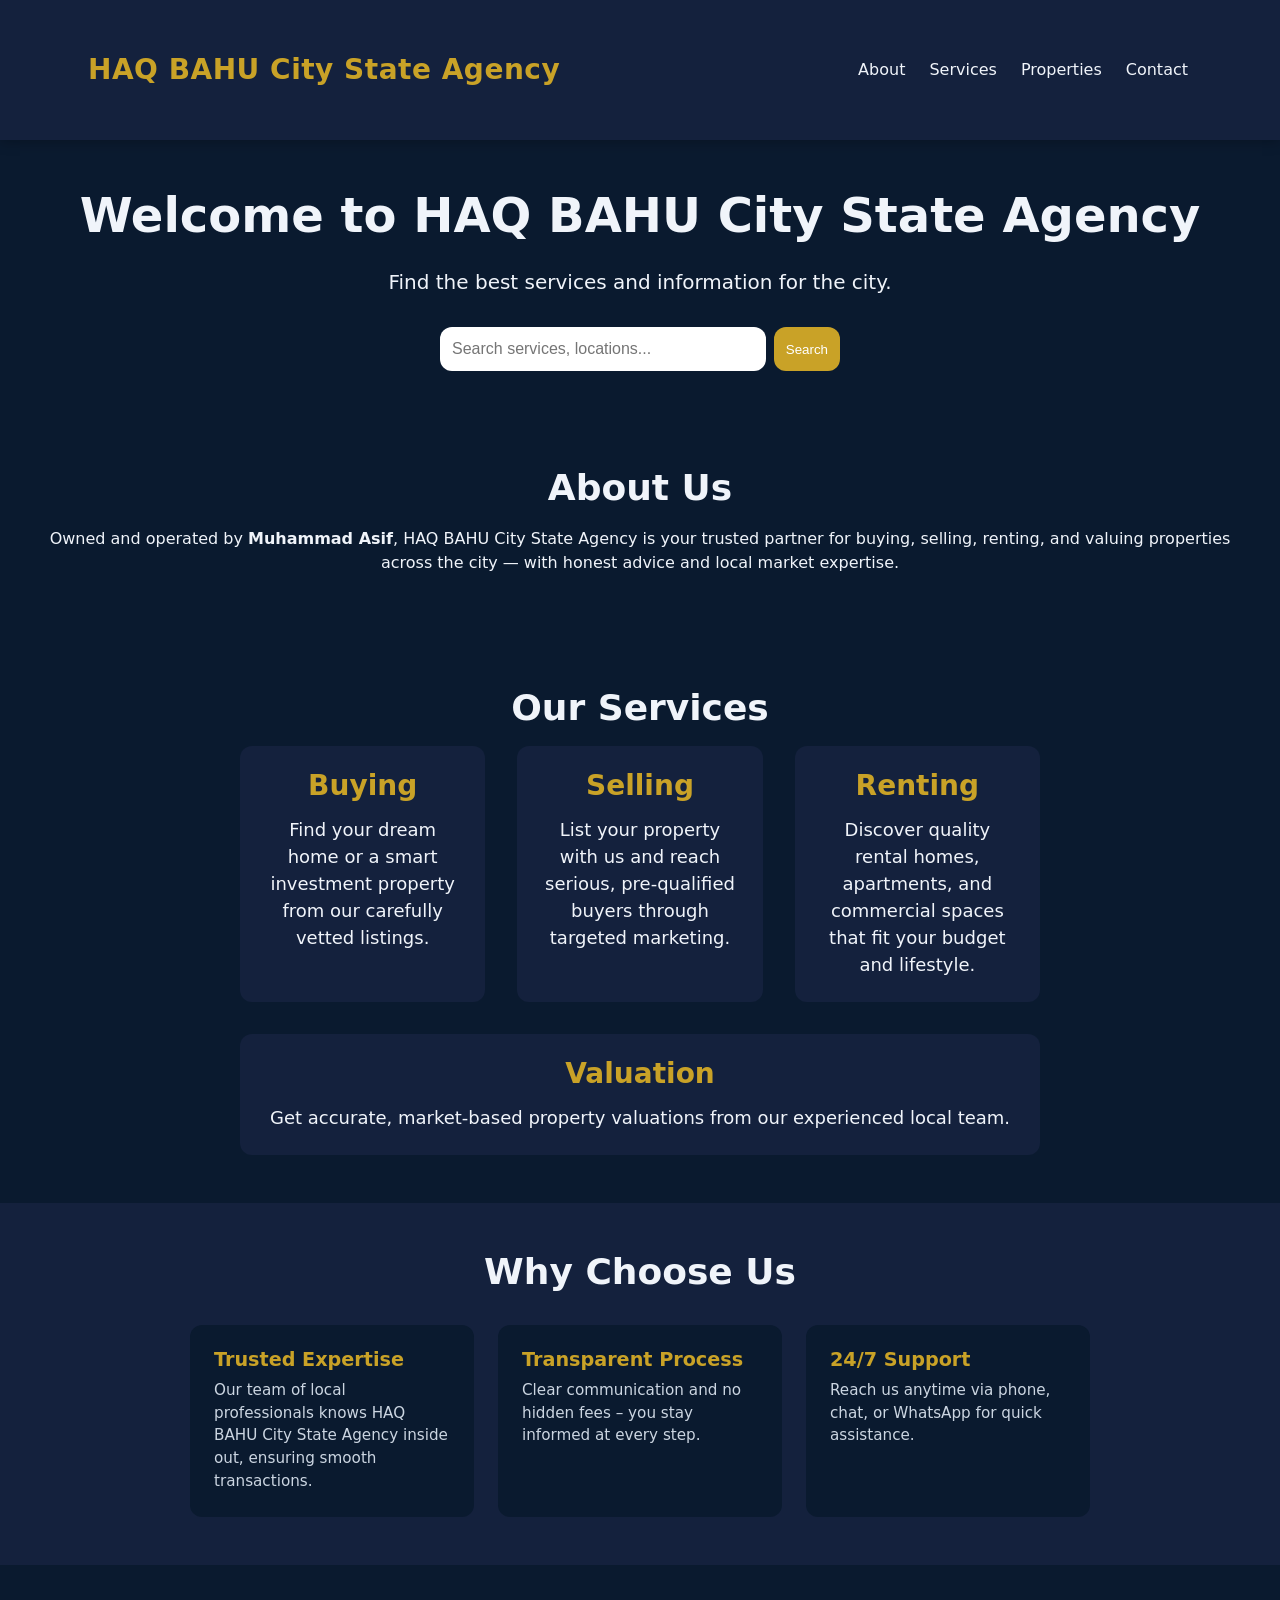
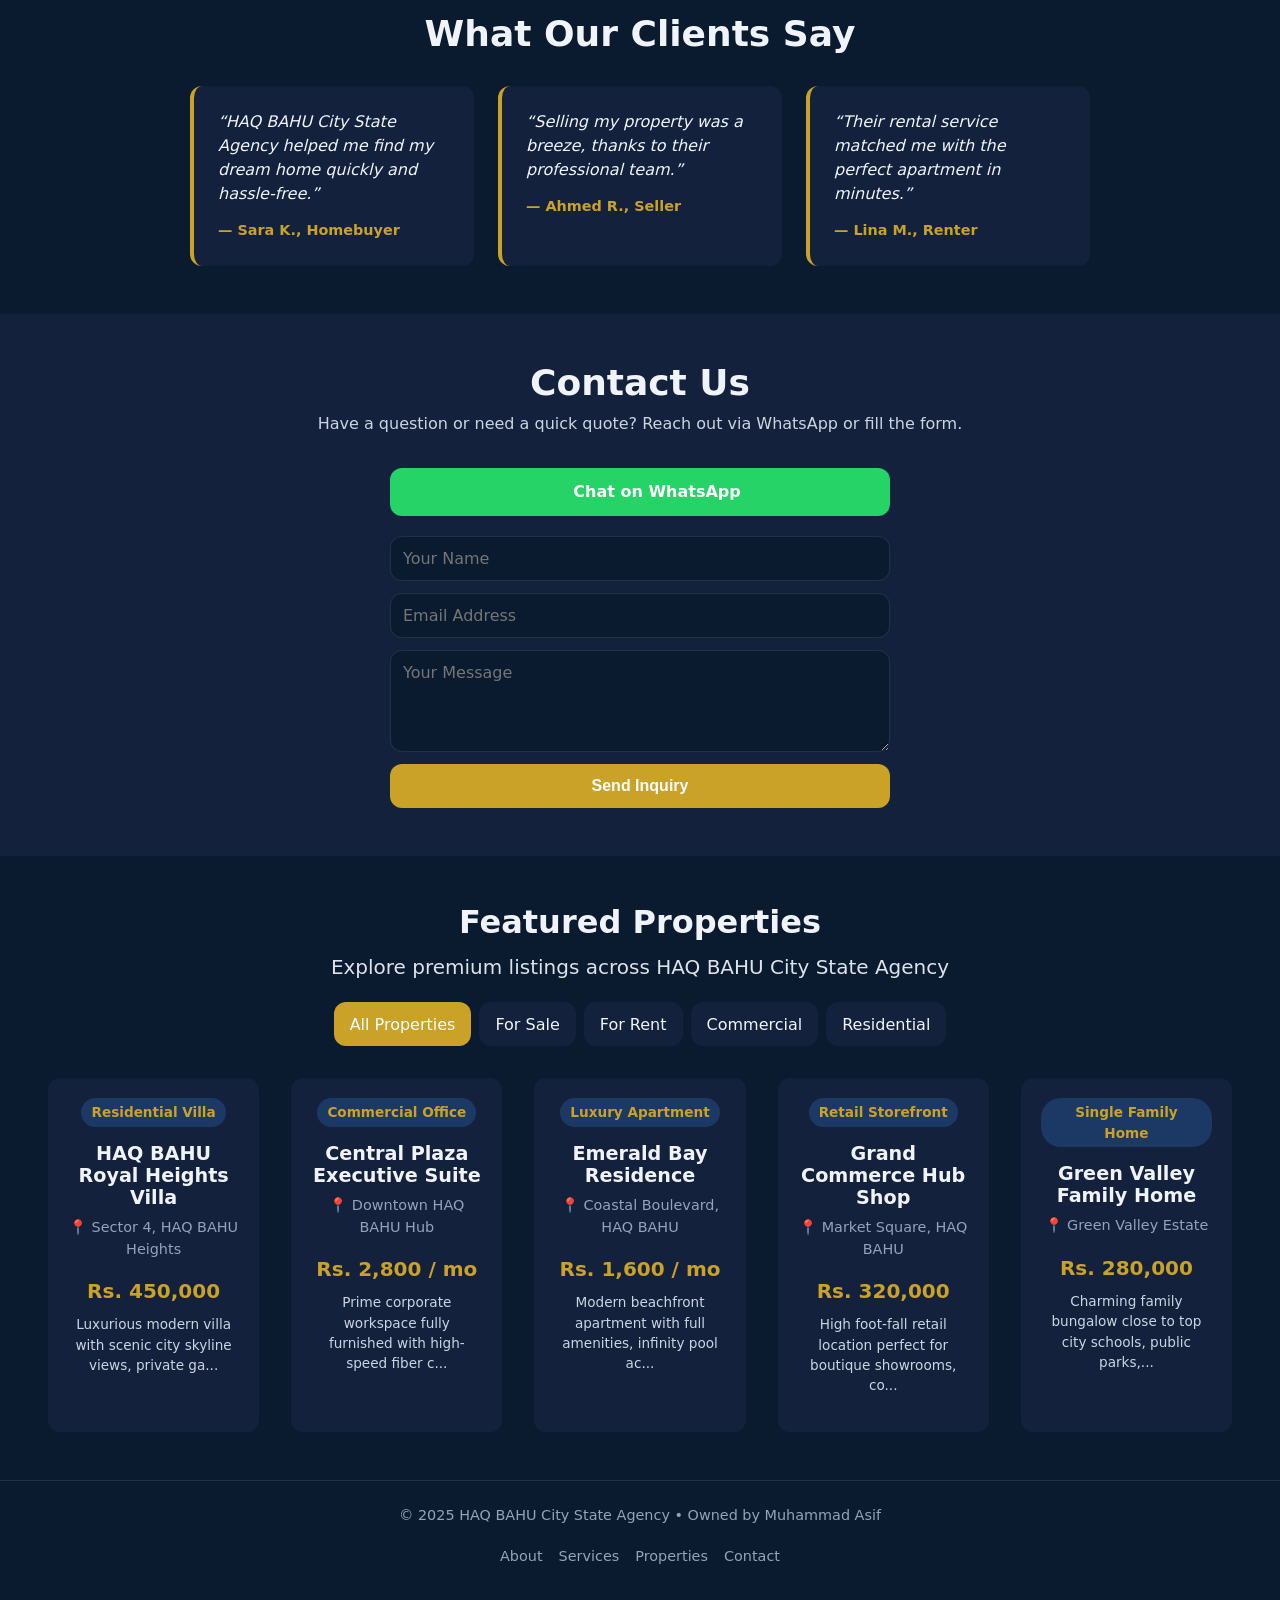
<file: index.html>
<!doctype html>
<html lang="en">
<head>
  <meta charset="UTF-8">
  <meta name="viewport" content="width=device-width, initial-scale=1">
  <title>HAQ BAHU City State Agency</title>
  <link rel="stylesheet" href="style.css">
  <style>
    :root {
      /* Professional navy/gold theme */
      --bg: #0A1A2F;          /* Dark navy background */
      --surface: #14213D;     /* Slightly lighter navy for cards/sections */
      --text: #F0F4FA;        /* Off-white text: contrast on bg ≈ 15.8:1, on surface ≈ 11.3:1 */
      --accent: #C9A227;      /* Gold accent: contrast on bg ≈ 7.2:1, on surface ≈ 6.7:1 */
      --radius: 12px;
      --transition: 0.2s ease-out;
    }
    *, ::before, ::after { box-sizing: border-box; }
    h1, h2, h3, h4 { font-weight: 700; line-height: 1.15; }
    .hero-intro { margin-bottom: 20px; font-size: clamp(16px, 4vw, 20px); line-height: 1.5; opacity: 0.92; }
    body {
      margin: 0;
      font-family: system-ui, -apple-system, "Segoe UI", Roboto, sans-serif;
      font-weight: 400;
      line-height: 1.6;
      background: var(--bg);
      color: var(--text);
      line-height: 1.5;
      overflow-x: hidden;
    }
    a { color: inherit; text-decoration: none; }
    header {
      background: var(--surface);
      padding: clamp(12px, 5vw, 24px);
    }
    .nav {
      display: flex;
      justify-content: space-between;
      align-items: center;
    }
    .logo {
      font-size: clamp(20px, 6vw, 28px);
      font-weight: 600;
      color: var(--accent);
    }
    .nav-links {
      display: none;
    }
    .hero {
      padding: clamp(24px, 8vw, 48px);
      text-align: center;
    }
    .hero h1 {
      font-size: clamp(28px, 8vw, 48px);
      margin: 0 0 0.5em;
    }
    .hero p {
      font-size: clamp(16px, 4vw, 20px);
      margin: 0 0 1.5em;
    }
    .search-box {
      max-width: 400px;
      margin: 0 auto;
      display: flex;
      gap: 8px;
    }
    .search-box input {
      flex: 1;
      min-width: 0;
      padding: clamp(8px, 2vw, 12px);
      border: none;
      border-radius: var(--radius);
      font-size: 1rem;
    }
    .search-box button {
      padding: clamp(8px, 2vw, 12px);
      background: var(--accent);
      color: #fff;
      border: none;
      border-radius: var(--radius);
      cursor: pointer;
      min-height: 44px;
      transition: transform var(--transition), opacity var(--transition);
    }
    .search-box button:hover {
      opacity: 0.9;
      transform: scale(1.02);
    }
    @media (min-width: 720px) {
      .nav-links { display: flex; gap: 16px; }
    }
  </style>
</head>
<body>
  <header>
    <nav class="nav">
      <div class="logo">HAQ BAHU City State Agency</div>
      <button class="hamburger" id="hamburgerBtn" aria-label="Toggle navigation" aria-expanded="false">☰</button>
      <div class="nav-links" id="navLinks">
        <a href="about.html">About</a>
        <a href="services.html">Services</a>
        <a href="properties.html">Properties</a>
        <a href="contact.html">Contact</a>
      </div>
    </nav>
  </header>
  <section class="hero">
    <h1>Welcome to HAQ BAHU City State Agency</h1>
    <p>Find the best services and information for the city.</p>
    <div class="search-box">
      <input type="text" placeholder="Search services, locations...">
      <button type="button">Search</button>
    </div>
  </section>
  <style>
    .about, .services {
      padding: clamp(24px, 8vw, 48px);
      text-align: center;
    }
    .about h2, .services h2 {
      font-size: clamp(24px, 7vw, 36px);
      margin-bottom: 0.5em;
    }
    .service-list {
      display: flex;
      flex-direction: column;
      gap: clamp(16px, 5vw, 32px);
      max-width: 800px;
      margin: 0 auto;
    }
    @media (min-width: 720px) {
      .service-list {
        flex-direction: row;
        flex-wrap: wrap;
        justify-content: center;
      }
    }
    .service-card {
      background: var(--surface);
      border-radius: var(--radius);
      padding: clamp(16px, 4vw, 24px);
      flex: 1 1 200px;
      transition: transform var(--transition), box-shadow var(--transition);
    }
    .service-card h3 {
      font-size: clamp(20px, 5vw, 28px);
      margin: 0 0 0.5em;
      color: var(--accent);
    }
    .service-card p {
      margin: 0;
      font-size: clamp(14px, 3.5vw, 18px);
    }
    .service-card:hover {
      transform: translateY(-3px);
      box-shadow: 0 6px 16px rgba(0,0,0,0.28);
    }

    /* Why Choose Us */
    .why-choose {
      padding: clamp(24px, 8vw, 48px);
      text-align: center;
      background: var(--surface);
    }
    .why-choose h2 {
      font-size: clamp(24px, 7vw, 36px);
      margin-bottom: clamp(16px, 5vw, 32px);
    }
    .choose-list {
      display: flex;
      flex-direction: column;
      gap: clamp(16px, 4vw, 24px);
      max-width: 900px;
      margin: 0 auto;
    }
    .choose-item {
      background: var(--bg);
      padding: clamp(16px, 4vw, 24px);
      border-radius: var(--radius);
      text-align: left;
    }
    .choose-item h3 {
      color: var(--accent);
      margin: 0 0 8px;
      font-size: 1.2rem;
    }
    .choose-item p {
      margin: 0;
      font-size: 0.95rem;
      color: #CBD5E1;
    }

    /* Testimonials */
    .testimonials {
      padding: clamp(24px, 8vw, 48px);
      text-align: center;
    }
    .testimonials h2 {
      font-size: clamp(24px, 7vw, 36px);
      margin-bottom: clamp(16px, 5vw, 32px);
    }
    .testimonial-list {
      display: flex;
      flex-direction: column;
      gap: clamp(16px, 4vw, 24px);
      max-width: 900px;
      margin: 0 auto;
    }
    .testimonial-item {
      background: var(--surface);
      padding: clamp(16px, 4vw, 24px);
      border-radius: var(--radius);
      border-left: 4px solid var(--accent);
      text-align: left;
    }
    .testimonial-item p {
      margin: 0 0 12px;
      font-style: italic;
      color: var(--text);
    }
    .testimonial-item cite {
      font-style: normal;
      font-weight: 600;
      color: var(--accent);
      font-size: 0.9rem;
    }

    /* Contact */
    .contact {
      padding: clamp(24px, 8vw, 48px);
      text-align: center;
      background: var(--surface);
    }
    .contact h2 {
      font-size: clamp(24px, 7vw, 36px);
      margin-bottom: 8px;
    }
    .contact p {
      margin-bottom: clamp(20px, 5vw, 32px);
      color: #CBD5E1;
    }
    .contact-container {
      max-width: 500px;
      margin: 0 auto;
      display: flex;
      flex-direction: column;
      gap: 20px;
    }
    .whatsapp-button {
      display: inline-flex;
      align-items: center;
      justify-content: center;
      gap: 10px;
      background: #25D366;
      color: #fff;
      font-weight: 600;
      padding: 12px 20px;
      border-radius: var(--radius);
      min-height: 44px;
      font-size: 1rem;
      transition: transform var(--transition), opacity var(--transition);
    }
    .whatsapp-button:hover {
      opacity: 0.9;
      transform: scale(1.02);
    }
    .contact-form {
      display: flex;
      flex-direction: column;
      gap: 12px;
      text-align: left;
    }
    .contact-form input,
    .contact-form textarea {
      width: 100%;
      padding: 12px;
      border: 1px solid rgba(255,255,255,0.1);
      border-radius: var(--radius);
      background: var(--bg);
      color: var(--text);
      font-family: inherit;
      font-size: 1rem;
    }
    .contact-form input:focus,
    .contact-form textarea:focus {
      outline: 2px solid var(--accent);
      border-color: transparent;
    }
    .contact-form button {
      background: var(--accent);
      color: #fff;
      padding: 12px;
      border: none;
      border-radius: var(--radius);
      font-size: 1rem;
      font-weight: 600;
      cursor: pointer;
      min-height: 44px;
      transition: transform var(--transition), opacity var(--transition);
    }
    .contact-form button:hover {
      opacity: 0.9;
      transform: scale(1.02);
    }

    /* Footer */
    footer {
      background: var(--bg);
      border-top: 1px solid rgba(255,255,255,0.1);
      padding: 24px;
      text-align: center;
      font-size: 0.9rem;
      color: #94A3B8;
    }

    @media (min-width: 720px) {
      .choose-list, .testimonial-list {
        flex-direction: row;
      }
      .choose-item, .testimonial-item {
        flex: 1;
      }
    }

    /* Featured Properties */
    .featured {
      padding: clamp(24px,8vw,48px);
      text-align: center;
    }
    .filter-tags {
      display: flex;
      flex-wrap: wrap;
      gap: 8px;
      justify-content: center;
      margin-bottom: clamp(16px,5vw,32px);
    }
    .filter-tag {
      background: var(--surface);
      color: var(--text);
      padding: 10px 16px;
      border-radius: var(--radius);
      cursor: pointer;
      user-select: none;
      border: none;
      font-family: inherit;
      font-size: 1rem;
      min-height: 44px;
      transition: background var(--transition), color var(--transition);
    }
    .filter-tag.active {
      background: var(--accent);
      color: #fff;
    }
    .property-list {
      display: flex;
      flex-direction: column;
      gap: clamp(16px,5vw,32px);
    }
    @media (min-width:720px){
      .property-list{
        flex-direction: row;
        flex-wrap: wrap;
        justify-content: center;
      }
    }
    .property-card {
      background: var(--surface);
      border-radius: var(--radius);
      padding: clamp(12px,4vw,20px);
      flex: 1 1 200px;
      cursor: pointer;
      transition: transform var(--transition), box-shadow var(--transition);
    }
    .property-card:hover{
      transform: translateY(-4px);
      box-shadow:0 4px 12px rgba(0,0,0,0.2);
    }
    .modal-overlay{
      position:fixed;
      inset:0;
      background:rgba(0,0,0,0.75);
      display:none;
      align-items:center;
      justify-content:center;
      z-index:1000;
      padding:16px;
    }
    .modal-overlay.open{
      display:flex;
    }
    .modal{
      background:var(--surface);
      border-radius:var(--radius);
      max-width:500px;
      width:100%;
      padding:clamp(20px,5vw,32px);
      color:var(--text);
      position:relative;
      max-height:90vh;
      overflow-y:auto;
      box-shadow: 0 8px 32px rgba(0,0,0,0.5);
    }
    .modal-close{
      background:none;
      border:none;
      color:var(--text);
      font-size:1.8rem;
      position:absolute;
      top:12px;
      right:12px;
      cursor:pointer;
      width:44px;
      height:44px;
      display:flex;
      align-items:center;
      justify-content:center;
      line-height:1;
    }
    .prop-badge {
      display: inline-block;
      padding: 4px 10px;
      border-radius: 20px;
      font-size: 0.85rem;
      font-weight: 600;
      background: rgba(58, 157, 255, 0.2);
      color: var(--accent);
      margin-bottom: 8px;
    }
    .prop-price {
      font-size: 1.25rem;
      font-weight: 700;
      color: var(--accent);
      margin: 8px 0;
    }
    .prop-details {
      display: grid;
      grid-template-columns: repeat(2, 1fr);
      gap: 8px;
      margin: 12px 0;
      background: var(--bg);
      padding: 12px;
      border-radius: 8px;
      font-size: 0.9rem;
    }
    .btn-contact {
      display: inline-block;
      width: 100%;
      text-align: center;
      background: var(--accent);
      color: #fff;
      padding: 12px;
      border-radius: var(--radius);
      font-weight: 600;
      margin-top: 12px;
      border: none;
      cursor: pointer;
      min-height: 44px;
    }

    /* Smooth scroll & animations */
    html { scroll-behavior: smooth; }

    @keyframes fadeUp {
      from { opacity: 0; transform: translateY(20px); }
      to { opacity: 1; transform: translateY(0); }
    }
    .reveal {
      opacity: 0;
      transform: translateY(20px);
      transition: opacity 0.6s ease, transform 0.6s ease;
    }
    .reveal.visible {
      opacity: 1;
      transform: translateY(0);
    }
    @media (prefers-reduced-motion: reduce) {
      html { scroll-behavior: auto; }
      .reveal, .reveal.visible {
        opacity: 1;
        transform: none;
        transition: none;
      }
    }

    /* Mobile navigation */
    header { position: relative; }
    .hamburger {
      display: none;
      background: none;
      border: none;
      color: var(--text);
      font-size: 1.8rem;
      cursor: pointer;
      min-height: 44px;
      padding: 0 8px;
    }
    @media (max-width: 719px) {
      .hamburger { display: block; }
      .nav-links {
        display: none;
        flex-direction: column;
        gap: 12px;
        position: absolute;
        top: 100%;
        left: 0;
        right: 0;
        background: var(--surface);
        padding: 16px;
        box-shadow: 0 4px 12px rgba(0,0,0,0.3);
        z-index: 10;
      }
      .nav-links.open {
        display: flex;
      }
    }
  </style>
  <section class="about" id="about" aria-label="About Us">
    <h2>About Us</h2>
    <p>Owned and operated by <strong>Muhammad Asif</strong>, HAQ BAHU City State Agency is your trusted partner for buying, selling, renting, and valuing properties across the city — with honest advice and local market expertise.</p>
  </section>
  <section class="services" id="services" aria-label="Our Services">
    <h2>Our Services</h2>
    <div class="service-list">
      <div class="service-card">
        <h3>Buying</h3>
        <p>Find your dream home or a smart investment property from our carefully vetted listings.</p>
      </div>
      <div class="service-card">
        <h3>Selling</h3>
        <p>List your property with us and reach serious, pre-qualified buyers through targeted marketing.</p>
      </div>
      <div class="service-card">
        <h3>Renting</h3>
        <p>Discover quality rental homes, apartments, and commercial spaces that fit your budget and lifestyle.</p>
      </div>
      <div class="service-card">
        <h3>Valuation</h3>
        <p>Get accurate, market-based property valuations from our experienced local team.</p>
      </div>
    </div>
  </section>

<!-- Why Choose Us -->
<section class="why-choose" id="why-choose" aria-label="Why Choose Us">
  <h2>Why Choose Us</h2>
  <div class="choose-list">
    <div class="choose-item">
      <h3>Trusted Expertise</h3>
      <p>Our team of local professionals knows HAQ BAHU City State Agency inside out, ensuring smooth transactions.</p>
    </div>
    <div class="choose-item">
      <h3>Transparent Process</h3>
      <p>Clear communication and no hidden fees – you stay informed at every step.</p>
    </div>
    <div class="choose-item">
      <h3>24/7 Support</h3>
      <p>Reach us anytime via phone, chat, or WhatsApp for quick assistance.</p>
    </div>
  </div>
</section>

<!-- Testimonials -->
<section class="testimonials" id="testimonials" aria-label="Testimonials">
  <h2>What Our Clients Say</h2>
  <div class="testimonial-list">
    <div class="testimonial-item">
      <p>“HAQ BAHU City State Agency helped me find my dream home quickly and hassle‑free.”</p>
      <cite>— Sara K., Homebuyer</cite>
    </div>
    <div class="testimonial-item">
      <p>“Selling my property was a breeze, thanks to their professional team.”</p>
      <cite>— Ahmed R., Seller</cite>
    </div>
    <div class="testimonial-item">
      <p>“Their rental service matched me with the perfect apartment in minutes.”</p>
      <cite>— Lina M., Renter</cite>
    </div>
  </div>
</section>

<!-- Contact -->
<section class="contact" id="contact" aria-label="Contact">
  <h2>Contact Us</h2>
  <p>Have a question or need a quick quote? Reach out via WhatsApp or fill the form.</p>
  <div class="contact-container">
    <a href="https://wa.me/+923017112321" class="whatsapp-button" target="_blank" rel="noopener">
      <svg width="24" height="24" viewBox="0 0 24 24" fill="none" xmlns="http://www.w3.org/2000/svg"><path d="M20.52 3.48A11.93 11.93 0 0012 0C5.37 0 .01 5.37 0 12c0 2.12.55 4.13 1.53 5.88L0 24l6.31-1.53A11.9 11.9 0 0012 24c6.63 0 12-5.37 12-12 0-3.2-1.25-6.12-3.48-8.52zM12 22c-2.58 0-5-1-6.85-2.66l-.48-.38-3.75.91.99-3.66-.41-.5A9.94 9.94 0 012 12c0-5.52 4.48-10 10-10s10 4.48 10 10-4.48 10-10 10z" fill="#25D366"/></svg>
      Chat on WhatsApp
    </a>
    <form class="contact-form" onsubmit="event.preventDefault(); alert('Thank you! We will get back to you soon.');">
      <input type="text" name="name" placeholder="Your Name" required>
      <input type="email" name="email" placeholder="Email Address" required>
      <textarea name="message" rows="4" placeholder="Your Message" required></textarea>
      <button type="submit">Send Inquiry</button>
    </form>
  </div>
</section>

<!-- Featured Properties Section -->
  <section class="featured" id="properties" aria-label="Featured Properties">
    <h2>Featured Properties</h2>
    <p class="hero-intro">Explore premium listings across HAQ BAHU City State Agency</p>
    
    <div class="filter-tags" id="filterContainer">
      <button class="filter-tag active" data-filter="all">All Properties</button>
      <button class="filter-tag" data-filter="sale">For Sale</button>
      <button class="filter-tag" data-filter="rent">For Rent</button>
      <button class="filter-tag" data-filter="commercial">Commercial</button>
      <button class="filter-tag" data-filter="residential">Residential</button>
    </div>

    <div class="property-list" id="propertyList">
      <!-- Property cards rendered dynamically by JS -->
    </div>
  </section>

  <!-- Property Details Modal -->
  <div id="propertyModal" class="modal-overlay" aria-hidden="true">
    <div class="modal">
      <button type="button" class="modal-close" id="modalClose" aria-label="Close modal">&times;</button>
      <div id="modalBody"></div>
    </div>
  </div>

  <script>
    (function() {
      const properties = [
        {
          id: 1,
          title: "HAQ BAHU Royal Heights Villa",
          category: ["sale", "residential"],
          type: "Residential Villa",
          status: "For Sale",
          price: "Rs. 450,000",
          location: "Sector 4, HAQ BAHU Heights",
          beds: 4,
          baths: 3,
          area: "3,200 sq ft",
          desc: "Luxurious modern villa with scenic city skyline views, private garden, and state-of-the-art home automation."
        },
        {
          id: 2,
          title: "Central Plaza Executive Suite",
          category: ["rent", "commercial"],
          type: "Commercial Office",
          status: "For Rent",
          price: "Rs. 2,800 / mo",
          location: "Downtown HAQ BAHU Hub",
          beds: 0,
          baths: 2,
          area: "1,400 sq ft",
          desc: "Prime corporate workspace fully furnished with high-speed fiber connectivity and meeting conference facilities."
        },
        {
          id: 3,
          title: "Emerald Bay Residence",
          category: ["rent", "residential"],
          type: "Luxury Apartment",
          status: "For Rent",
          price: "Rs. 1,600 / mo",
          location: "Coastal Boulevard, HAQ BAHU",
          beds: 2,
          baths: 2,
          area: "1,150 sq ft",
          desc: "Modern beachfront apartment with full amenities, infinity pool access, and 24/7 security concierge."
        },
        {
          id: 4,
          title: "Grand Commerce Hub Shop",
          category: ["sale", "commercial"],
          type: "Retail Storefront",
          status: "For Sale",
          price: "Rs. 320,000",
          location: "Market Square, HAQ BAHU",
          beds: 0,
          baths: 1,
          area: "980 sq ft",
          desc: "High foot-fall retail location perfect for boutique showrooms, coffee shops, or specialty retail businesses."
        },
        {
          id: 5,
          title: "Green Valley Family Home",
          category: ["sale", "residential"],
          type: "Single Family Home",
          status: "For Sale",
          price: "Rs. 280,000",
          location: "Green Valley Estate",
          beds: 3,
          baths: 2,
          area: "2,100 sq ft",
          desc: "Charming family bungalow close to top city schools, public parks, and community centers."
        }
      ];

      const propertyListEl = document.getElementById('propertyList');
      const filterBtns = document.querySelectorAll('.filter-tag');
      const modal = document.getElementById('propertyModal');
      const modalClose = document.getElementById('modalClose');
      const modalBody = document.getElementById('modalBody');

      function renderProperties(filter = 'all') {
        propertyListEl.innerHTML = '';
        const filtered = properties.filter(p => filter === 'all' || p.category.includes(filter));

        if (filtered.length === 0) {
          propertyListEl.innerHTML = '<p>No properties found in this category.</p>';
          return;
        }

        filtered.forEach(p => {
          const card = document.createElement('div');
          card.className = 'property-card';
          card.innerHTML = `
            <span class="prop-badge">${p.type}</span>
            <h3 style="margin: 8px 0; font-size: 1.2rem; color: var(--text);">${p.title}</h3>
            <p style="color: #94A3B8; font-size: 0.9rem;">📍 ${p.location}</p>
            <div class="prop-price">${p.price}</div>
            <p style="font-size: 0.85rem; color: #CBD5E1; margin-top: 6px;">${p.desc.substring(0, 65)}...</p>
          `;
          card.addEventListener('click', () => openModal(p));
          propertyListEl.appendChild(card);
        });
      }

      function openModal(p) {
        modalBody.innerHTML = `
          <span class="prop-badge">${p.status} &bull; ${p.type}</span>
          <h3 style="margin: 8px 0; font-size: 1.4rem;">${p.title}</h3>
          <p style="color: #94A3B8; margin-bottom: 8px;">📍 ${p.location}</p>
          <div class="prop-price">${p.price}</div>
          <div class="prop-details">
            <div><strong>Area:</strong> ${p.area}</div>
            <div><strong>Type:</strong> ${p.type}</div>
            ${p.beds ? `<div><strong>Bedrooms:</strong> ${p.beds}</div>` : ''}
            ${p.baths ? `<div><strong>Bathrooms:</strong> ${p.baths}</div>` : ''}
          </div>
          <p style="font-size: 0.95rem; line-height: 1.6; color: #CBD5E1;">${p.desc}</p>
          <button type="button" class="btn-contact" onclick="alert('Thank you for your interest! Agent Muhammad Asif will contact you shortly.')">Inquire About Property</button>
        `;
        modal.classList.add('open');
        modal.setAttribute('aria-hidden', 'false');
      }

      function closeModal() {
        modal.classList.remove('open');
        modal.setAttribute('aria-hidden', 'true');
      }

      filterBtns.forEach(btn => {
        btn.addEventListener('click', () => {
          filterBtns.forEach(b => b.classList.remove('active'));
          btn.classList.add('active');
          renderProperties(btn.getAttribute('data-filter'));
        });
      });

      modalClose.addEventListener('click', closeModal);
      modal.addEventListener('click', (e) => {
        if (e.target === modal) closeModal();
      });
      document.addEventListener('keydown', (e) => {
        if (e.key === 'Escape' && modal.classList.contains('open')) closeModal();
      });

      // Initial render
      renderProperties('all');
    })();
  </script>
  <script>
    // Mobile navigation toggle
    const hamburgerBtn = document.getElementById('hamburgerBtn');
    const navLinks = document.getElementById('navLinks');
    hamburgerBtn.addEventListener('click', () => {
      const expanded = hamburgerBtn.getAttribute('aria-expanded') === 'true';
      hamburgerBtn.setAttribute('aria-expanded', !expanded);
      navLinks.classList.toggle('open');
    });
    navLinks.querySelectorAll('a').forEach(link => {
      link.addEventListener('click', () => {
        hamburgerBtn.setAttribute('aria-expanded', 'false');
        navLinks.classList.remove('open');
      });
    });

    // Scroll reveal animation
    const revealElements = document.querySelectorAll('.about, .services, .why-choose, .testimonials, .contact, .featured');
    revealElements.forEach(el => el.classList.add('reveal'));
    const observer = new IntersectionObserver((entries) => {
      entries.forEach(entry => {
        if (entry.isIntersecting) {
          entry.target.classList.add('visible');
          observer.unobserve(entry.target);
        }
      });
    }, { threshold: 0.1 });
    revealElements.forEach(el => observer.observe(el));
  </script>
  <footer>
    <p>&copy; 2025 HAQ BAHU City State Agency &bull; Owned by Muhammad Asif</p>
    <nav style="margin-top: 8px; display: flex; gap: 16px; justify-content: center; flex-wrap: wrap;">
      <a href="about.html">About</a>
      <a href="services.html">Services</a>
      <a href="properties.html">Properties</a>
      <a href="contact.html">Contact</a>
    </nav>
  </footer>
</body>
</html>
</file>
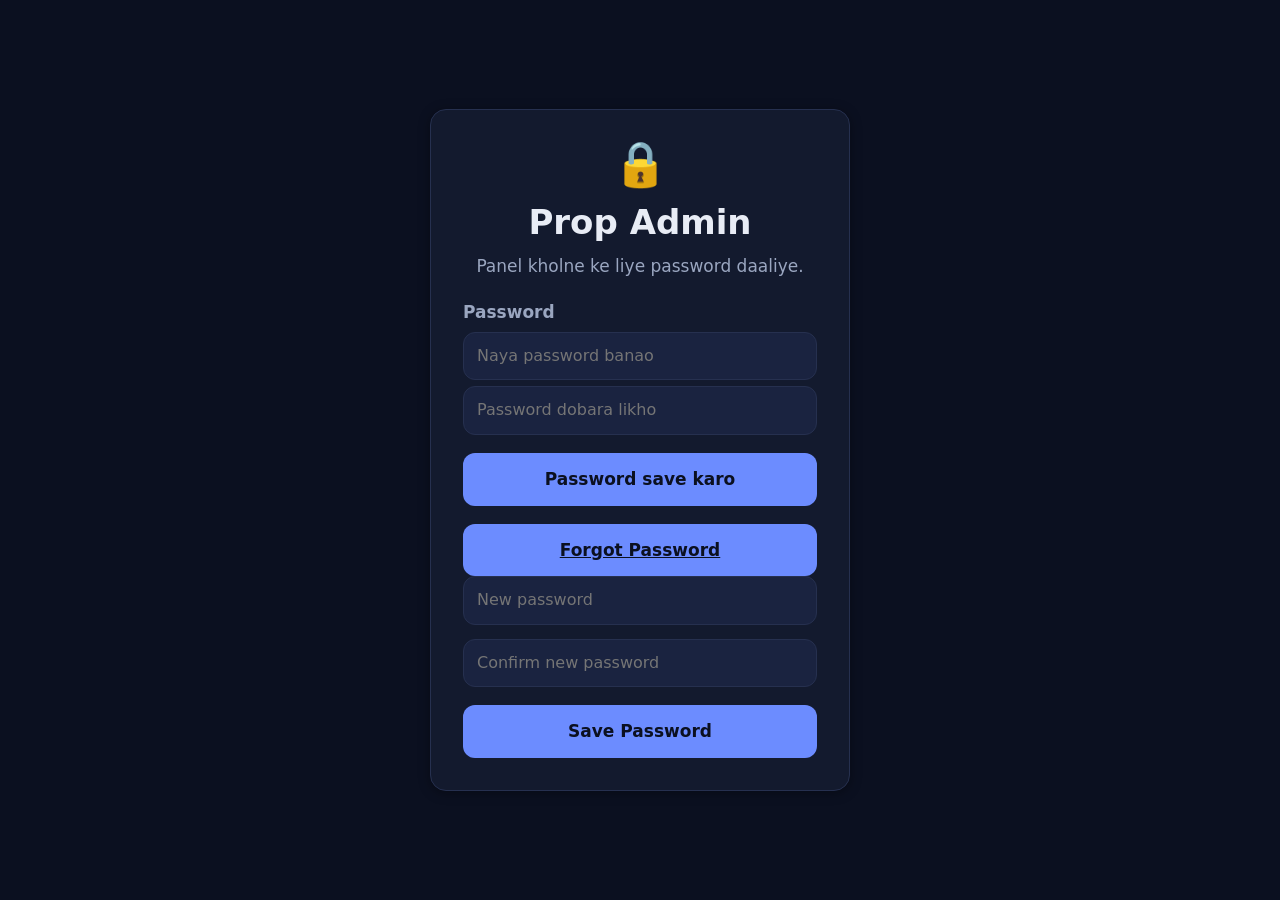
<file: prop-admin-panel/index.html>
<!doctype html>
<html lang="en">
<head>
<meta charset="utf-8">
<meta name="viewport" content="width=device-width, initial-scale=1">
<title>Prop Admin Panel</title>
<link rel="stylesheet" href="style.css">
</head>
<body>

<header class="site-header">
  <div class="wrap header-inner">
    <div class="brand">
      <span class="brand-mark" aria-hidden="true">🏠</span>
      <span class="brand-text">Prop Admin</span>
    </div>
    <p class="header-tag">Listings manager</p>
  </div>
</header>

<!-- SECTION: PASSWORD LOCK SCREEN -->
<div class="lock" id="lock">
  <div class="lock-card wrap">
    <span class="lock-mark" aria-hidden="true">🔒</span>
    <h2 class="lock-title">Prop Admin</h2>
    <p class="lock-text">Panel kholne ke liye password daaliye.</p>
    <form class="lock-form" id="lockForm" autocomplete="off">
      <label class="field">
        <span class="field-label">Password</span>
        <input class="input" id="lockInput" type="password" inputmode="text" placeholder="Password" aria-label="Password" required>
      </label>
      <p class="lock-error" id="lockError" role="alert" hidden>Galat password. Dobara koshish kijiye.</p>
      <button class="btn" id="lockBtn" type="submit">Unlock</button>
      <a class="btn" id="forgotBtn" href="mailto:support@example.com?subject=Set%20Password%20Help">Forgot Password</a>
    </form>

    <form class="lock-form" id="setPassForm" autocomplete="off" hidden>
      <input class="input" id="setPassInput" type="password" placeholder="New password" aria-label="New password" required>
      <input class="input" id="setPassConfirm" type="password" placeholder="Confirm new password" aria-label="Confirm new password" required>
      <button class="btn" id="setPassSave" type="submit">Save Password</button>
      <p class="lock-error" role="alert" hidden></p>
    </form>
  </div>
</div>

<div id="app">
<main class="wrap">

  <!-- SECTION: CATEGORY TABS -->
  <section class="tabs-section" aria-label="Property category">
    <div class="tabs" role="tablist">
      <button class="tab is-active" type="button" role="tab" aria-selected="true" data-category="rent">Rent</button>
      <button class="tab" type="button" role="tab" aria-selected="false" data-category="commercial">Commercial</button>
    </div>
  </section>

  <!-- SECTION: UPLOAD FORM -->
  <section class="panel" id="upload" aria-labelledby="upload-title">
    <h2 class="panel-title" id="upload-title">Add a property</h2>
    <p class="panel-sub">Photo, price aur location bhar ke listing save karo.</p>

    <form class="form" id="uploadForm">
      <div class="field">
        <label for="title">Title</label>
        <input type="text" id="title" name="title" placeholder="2 BHK near Metro Station" required>
      </div>

      <div class="field">
        <label for="category">Category</label>
        <select id="category" name="category">
          <option value="rent">Rent</option>
          <option value="commercial">Commercial</option>
        </select>
      </div>

      <div class="field">
        <label for="price">Price (per month)</label>
        <input type="number" id="price" name="price" inputmode="numeric" placeholder="18000" required>
      </div>

      <div class="field">
        <label for="location">Location</label>
        <input type="text" id="location" name="location" placeholder="Andheri East, Mumbai" required>
      </div>

      <div class="field">
        <label for="area">Area (sq ft)</label>
        <input type="number" id="area" name="area" inputmode="numeric" placeholder="850">
      </div>

      <div class="field">
        <label for="type">Property type</label>
        <select id="type" name="type">
          <option value="">Select type</option>
          <option value="Flat">Flat</option>
          <option value="House">House</option>
          <option value="Shop">Shop</option>
          <option value="Office">Office</option>
          <option value="Godown">Godown</option>
        </select>
      </div>

      <div class="field" data-cat="rent">
        <label for="bedrooms">Bedrooms</label>
        <input type="number" id="bedrooms" name="bedrooms" inputmode="numeric" min="0" placeholder="2">
      </div>

      <div class="field" data-cat="rent">
        <label for="kitchens">Kitchens</label>
        <input type="number" id="kitchens" name="kitchens" inputmode="numeric" min="0" placeholder="1">
      </div>

      <div class="field">
        <label for="address">Full address</label>
        <input type="text" id="address" name="address" placeholder="Flat 402, Sunrise Apartments, Andheri East">
      </div>

      <div class="field">
        <label for="photo">Photo</label>
        <input type="file" id="photo" name="photo" accept="image/*">
      </div>

      <div class="field">
        <label for="notes">Notes</label>
        <textarea id="notes" name="notes" placeholder="Furnished, 2nd floor, parking available"></textarea>
      </div>

      <button class="btn" type="submit">Save listing</button>
    </form>
  </section>

  <!-- SECTION: PREVIEW GRID -->
  <section class="panel" id="listings" aria-labelledby="listings-title">
    <h2 class="panel-title" id="listings-title">Preview</h2>
    <p class="panel-sub" id="listingsCount">Abhi koi listing nahi hai.</p>
    <div class="grid" id="previewGrid"></div>
    <p class="empty" id="emptyState">Saved listings yahan dikhengi.</p>
  </section>

</main>

<footer class="site-footer">
  <div class="wrap footer-inner">
    <p>Prop Admin Panel</p>
    <nav class="footer-links">
      <a href="#upload">Add</a>
      <a href="#listings">Listings</a>
    </nav>
  </div>
</footer>
</div>

<!-- MODAL -->
<div class="modal" id="modal" hidden>
  <div class="modal-card" role="dialog" aria-modal="true" aria-labelledby="modalTitle">
    <div class="modal-head">
      <h3 class="modal-title" id="modalTitle">Listing</h3>
      <button class="modal-close" type="button" id="modalClose" aria-label="Close">×</button>
    </div>
    <div class="modal-body" id="modalBody"></div>
  </div>
</div>

<script src="script.js"></script>
</body>
</html>
</file>
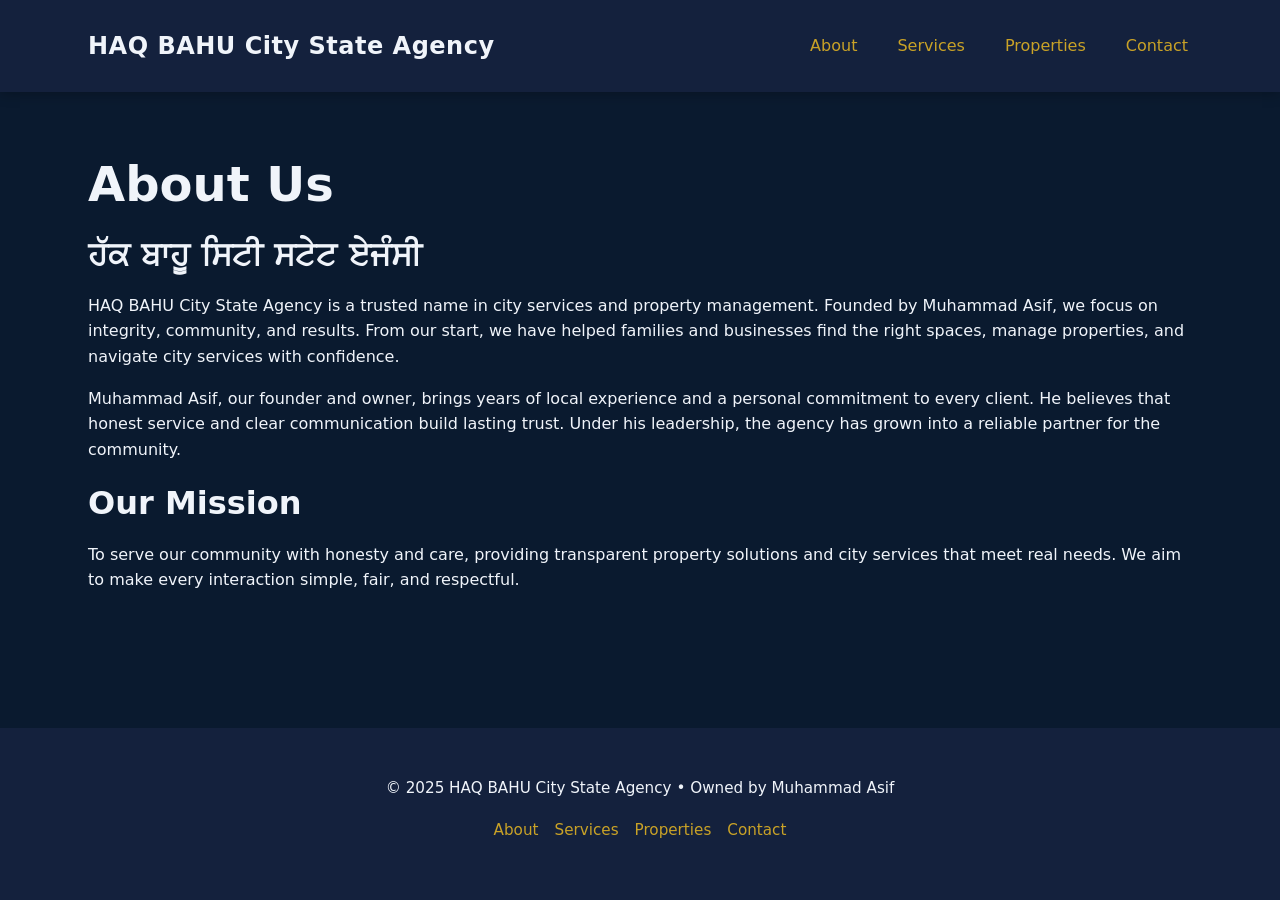
<file: about.html>
<!doctype html>
<html lang="en">
<head>
  <meta charset="UTF-8">
  <meta name="viewport" content="width=device-width, initial-scale=1">
  <title>About — HAQ BAHU City State Agency</title>
  <link rel="stylesheet" href="style.css">
</head>
<body>
  <header>
    <nav class="nav">
      <div class="logo">HAQ BAHU City State Agency</div>
      <button class="hamburger" id="hamburgerBtn" aria-label="Toggle navigation" aria-expanded="false">☰</button>
      <div class="nav-links" id="navLinks">
        <a href="about.html">About</a>
        <a href="services.html">Services</a>
        <a href="properties.html">Properties</a>
        <a href="contact.html">Contact</a>
      </div>
    </nav>
  </header>

  <main class="container">
    <h1>About Us</h1>
    <h2 lang="pa">ਹੱਕ ਬਾਹੂ ਸਿਟੀ ਸਟੇਟ ਏਜੰਸੀ</h2>
    <p>HAQ BAHU City State Agency is a trusted name in city services and property management. Founded by Muhammad Asif, we focus on integrity, community, and results. From our start, we have helped families and businesses find the right spaces, manage properties, and navigate city services with confidence.</p>
    <p>Muhammad Asif, our founder and owner, brings years of local experience and a personal commitment to every client. He believes that honest service and clear communication build lasting trust. Under his leadership, the agency has grown into a reliable partner for the community.</p>
    <h2>Our Mission</h2>
    <p>To serve our community with honesty and care, providing transparent property solutions and city services that meet real needs. We aim to make every interaction simple, fair, and respectful.</p>
  </main>

  <footer>
    <p>&copy; 2025 HAQ BAHU City State Agency &bull; Owned by Muhammad Asif</p>
    <nav style="margin-top: 8px; display: flex; gap: 16px; justify-content: center; flex-wrap: wrap;">
      <a href="about.html">About</a>
      <a href="services.html">Services</a>
      <a href="properties.html">Properties</a>
      <a href="contact.html">Contact</a>
    </nav>
  </footer>
</body>
</html>
</file>
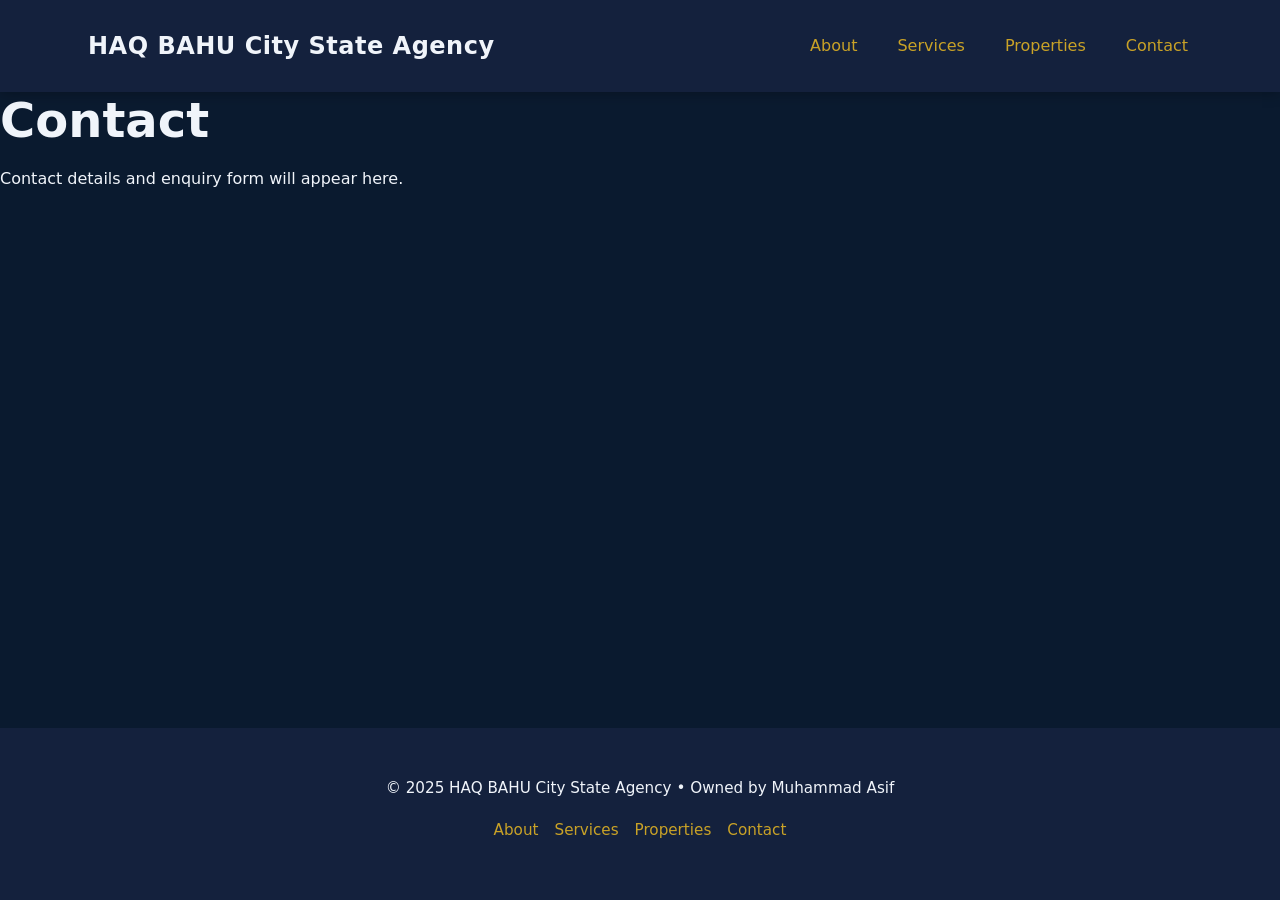
<file: contact.html>
<!doctype html>
<html lang="en">
<head>
  <meta charset="UTF-8">
  <meta name="viewport" content="width=device-width, initial-scale=1">
  <title>Contact | HAQ BAHU City State Agency</title>
  <link rel="stylesheet" href="style.css">
</head>
<body>
  <header>
    <nav class="nav">
      <div class="logo">HAQ BAHU City State Agency</div>
      <button class="hamburger" id="hamburgerBtn" aria-label="Toggle navigation" aria-expanded="false">☰</button>
      <div class="nav-links" id="navLinks">
        <a href="about.html">About</a>
        <a href="services.html">Services</a>
        <a href="properties.html">Properties</a>
        <a href="contact.html">Contact</a>
      </div>
    </nav>
  </header>
  <main>
    <h1>Contact</h1>
    <p>Contact details and enquiry form will appear here.</p>
  </main>
  <footer>
    <p>&copy; 2025 HAQ BAHU City State Agency &bull; Owned by Muhammad Asif</p>
    <nav style="margin-top: 8px; display: flex; gap: 16px; justify-content: center; flex-wrap: wrap;">
      <a href="about.html">About</a>
      <a href="services.html">Services</a>
      <a href="properties.html">Properties</a>
      <a href="contact.html">Contact</a>
    </nav>
  </footer>
</body>
</html>
</file>
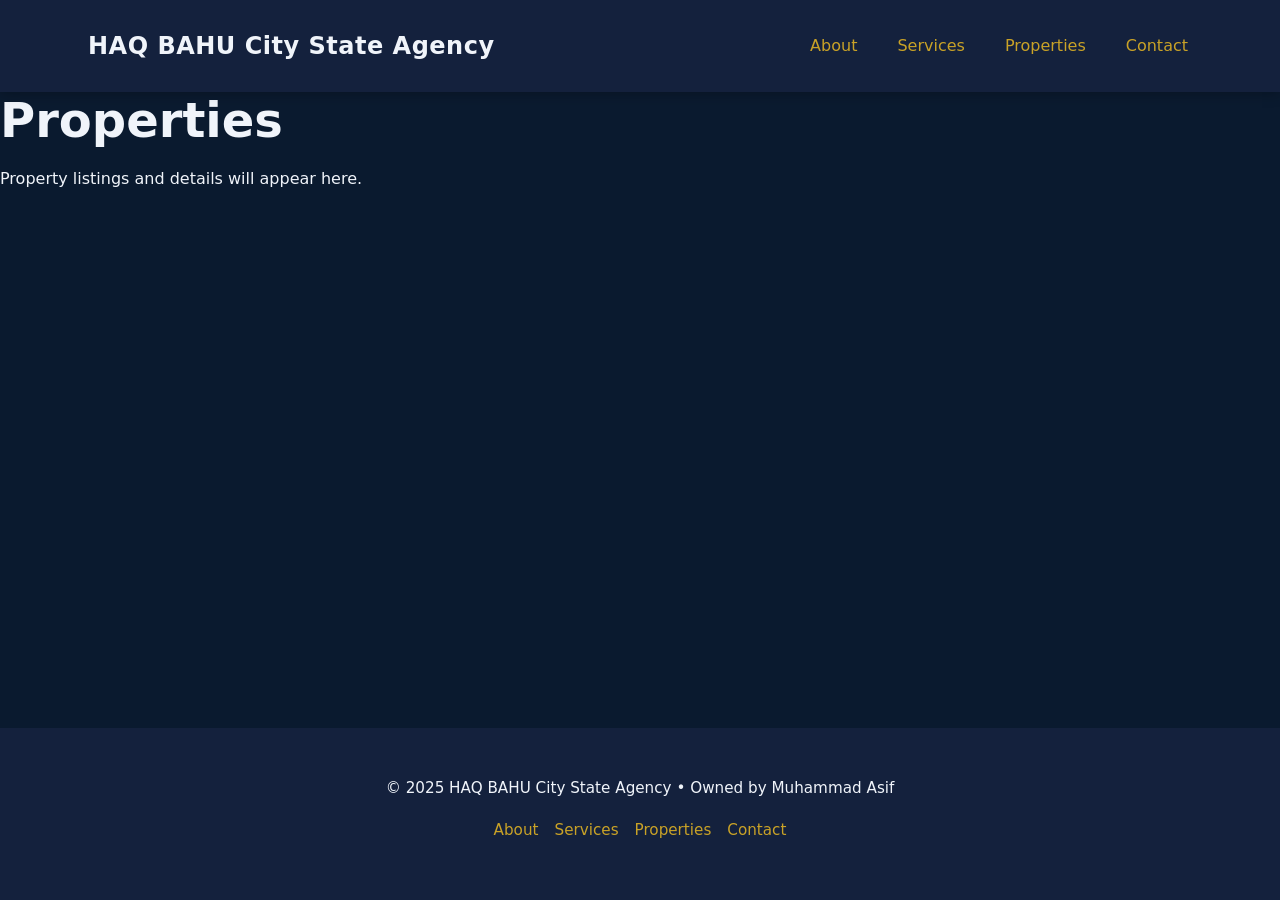
<file: properties.html>
<!doctype html>
<html lang="en">
<head>
  <meta charset="UTF-8">
  <meta name="viewport" content="width=device-width, initial-scale=1">
  <title>Properties | HAQ BAHU City State Agency</title>
  <link rel="stylesheet" href="style.css">
</head>
<body>
  <header>
    <nav class="nav">
      <div class="logo">HAQ BAHU City State Agency</div>
      <button class="hamburger" id="hamburgerBtn" aria-label="Toggle navigation" aria-expanded="false">☰</button>
      <div class="nav-links" id="navLinks">
        <a href="about.html">About</a>
        <a href="services.html">Services</a>
        <a href="properties.html">Properties</a>
        <a href="contact.html">Contact</a>
      </div>
    </nav>
  </header>
  <main>
    <h1>Properties</h1>
    <p>Property listings and details will appear here.</p>
  </main>
  <footer>
    <p>&copy; 2025 HAQ BAHU City State Agency &bull; Owned by Muhammad Asif</p>
    <nav style="margin-top: 8px; display: flex; gap: 16px; justify-content: center; flex-wrap: wrap;">
      <a href="about.html">About</a>
      <a href="services.html">Services</a>
      <a href="properties.html">Properties</a>
      <a href="contact.html">Contact</a>
    </nav>
  </footer>
</body>
</html>
</file>
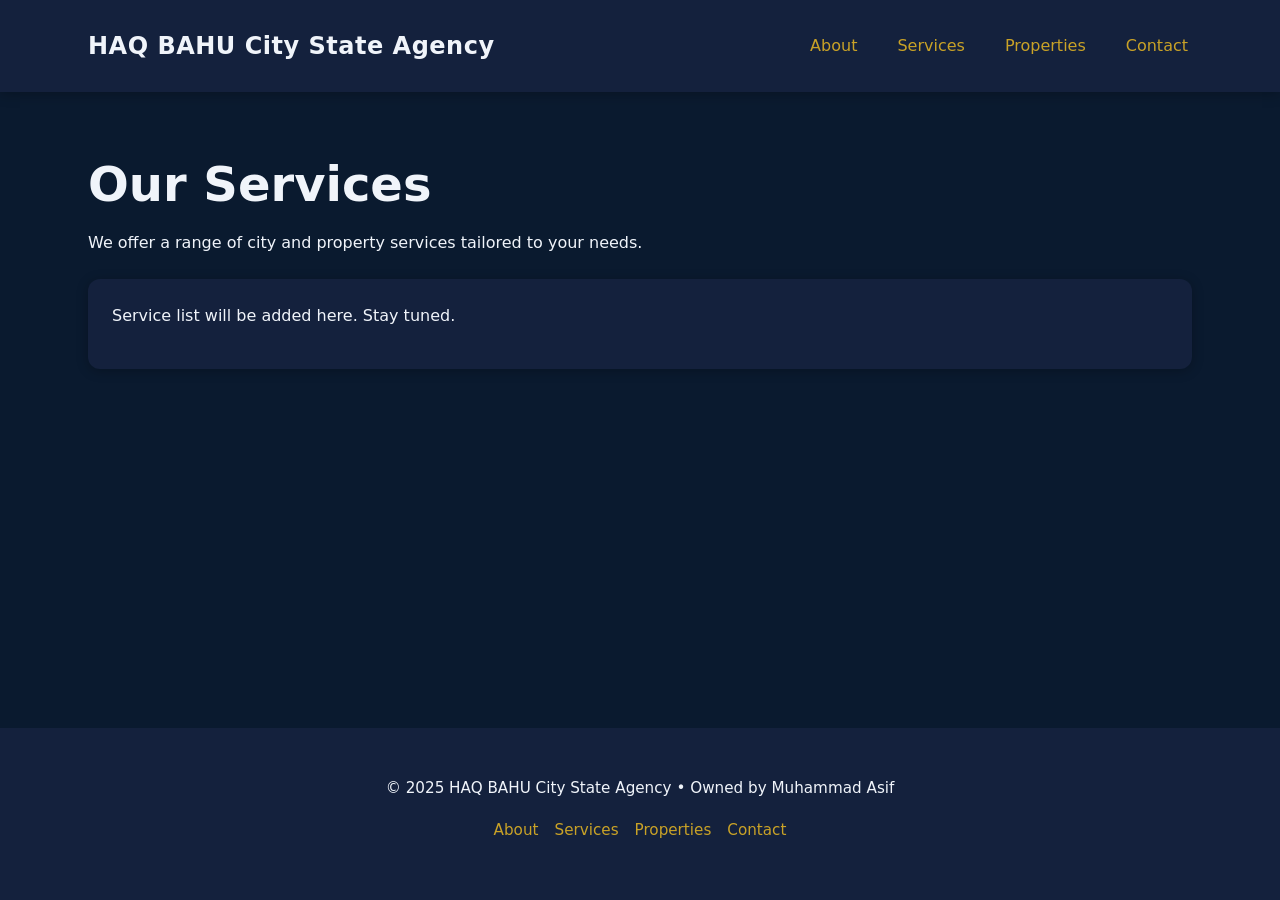
<file: services.html>
<!doctype html>
<html lang="en">
<head>
  <meta charset="UTF-8">
  <meta name="viewport" content="width=device-width, initial-scale=1">
  <title>Services — HAQ BAHU City State Agency</title>
  <link rel="stylesheet" href="style.css">
</head>
<body>
  <header>
    <nav class="nav">
      <div class="logo">HAQ BAHU City State Agency</div>
      <button class="hamburger" id="hamburgerBtn" aria-label="Toggle navigation" aria-expanded="false">☰</button>
      <div class="nav-links" id="navLinks">
        <a href="about.html">About</a>
        <a href="services.html">Services</a>
        <a href="properties.html">Properties</a>
        <a href="contact.html">Contact</a>
      </div>
    </nav>
  </header>

  <main class="container">
    <h1>Our Services</h1>
    <p>We offer a range of city and property services tailored to your needs.</p>
    <div class="placeholder-note">
      <p>Service list will be added here. Stay tuned.</p>
    </div>
  </main>

  <footer>
    <p>&copy; 2025 HAQ BAHU City State Agency &bull; Owned by Muhammad Asif</p>
    <nav style="margin-top: 8px; display: flex; gap: 16px; justify-content: center; flex-wrap: wrap;">
      <a href="about.html">About</a>
      <a href="services.html">Services</a>
      <a href="properties.html">Properties</a>
      <a href="contact.html">Contact</a>
    </nav>
  </footer>
</body>
</html>
</file>
<file: style.css>
/* ===== Reset & Base ===== */
* {
  margin: 0;
  padding: 0;
  box-sizing: border-box;
}

:root {
  --bg: #0A1A2F;
  --surface: #14213D;
  --text: #F0F4FA;
  --accent: #C9A227;
  --radius: 12px;
  --shadow: 0 2px 12px rgba(0, 0, 0, 0.25);
}

html {
  scroll-behavior: smooth;
}

body {
  font-family: system-ui, -apple-system, "Segoe UI", Roboto, sans-serif;
  background: var(--bg);
  color: var(--text);
  line-height: 1.6;
  font-size: 16px;
  min-height: 100vh;
  display: flex;
  flex-direction: column;
}

/* ===== Links ===== */
a {
  color: var(--accent);
  text-decoration: none;
  transition: opacity 0.18s ease;
}

a:hover {
  opacity: 0.8;
}

/* ===== Header & Navigation ===== */
header {
  background: var(--surface);
  box-shadow: var(--shadow);
  position: sticky;
  top: 0;
  z-index: 10;
}

.nav {
  display: flex;
  justify-content: space-between;
  align-items: center;
  flex-wrap: wrap;
  padding: clamp(12px, 3vw, 24px) clamp(16px, 5vw, 48px);
  max-width: 1200px;
  margin: 0 auto;
}

.logo {
  font-size: clamp(1.1rem, 4vw, 1.5rem);
  font-weight: 700;
  letter-spacing: 0.5px;
}

.hamburger {
  background: none;
  border: none;
  color: var(--text);
  font-size: 1.8rem;
  cursor: pointer;
  display: block;
  padding: 8px;
  min-width: 44px;
  min-height: 44px;
}

.nav-links {
  display: none;
  width: 100%;
  flex-direction: column;
  gap: 12px;
  padding: 16px 0;
}

.nav-links a {
  font-size: 1rem;
  padding: 8px 0;
  min-height: 44px;
  display: flex;
  align-items: center;
}

/* Desktop: show links inline, hide hamburger */
@media (min-width: 720px) {
  .hamburger {
    display: none;
  }

  .nav-links {
    display: flex;
    flex-direction: row;
    width: auto;
    gap: clamp(16px, 3vw, 32px);
    padding: 0;
  }

  .nav-links a {
    padding: 8px 4px;
  }
}

/* ===== Footer ===== */
footer {
  margin-top: auto;
  padding: clamp(24px, 5vw, 48px) clamp(16px, 5vw, 48px);
  background: var(--surface);
  text-align: center;
  color: var(--text);
  font-size: 0.95rem;
}

footer p {
  margin-bottom: 8px;
}

footer nav {
  margin-top: 8px;
  display: flex;
  gap: 16px;
  justify-content: center;
  flex-wrap: wrap;
}

footer nav a {
  min-height: 44px;
  display: inline-flex;
  align-items: center;
}

/* ===== Generic Content Sections ===== */
.container {
  width: 100%;
  max-width: 1200px;
  margin: 0 auto;
  padding: clamp(24px, 6vw, 64px) clamp(16px, 5vw, 48px);
}

h1 {
  font-size: clamp(1.8rem, 6vw, 3rem);
  line-height: 1.2;
  margin-bottom: 16px;
}

h2 {
  font-size: clamp(1.4rem, 4vw, 2rem);
  margin-bottom: 12px;
}

p {
  margin-bottom: 16px;
}

.placeholder-note {
  background: var(--surface);
  border-radius: var(--radius);
  padding: clamp(16px, 4vw, 24px);
  margin-top: 24px;
  box-shadow: var(--shadow);
}
</file>
<file: prop-admin-panel/style.css>
/* Prop Admin Panel — theme + layout
   Ek dark theme, ek accent (#6C8CFF). Phone-first, offline. */

:root {
  --bg: #0B1020;
  --surface: #131A2E;
  --surface-2: #1A2340;
  --border: #26304F;
  --text: #E8ECF5;
  --muted: #9AA6C0;
  --accent: #6C8CFF;
  --accent-ink: #0B1020;
  --danger: #FF6B6B;
  --radius: 16px;
  --radius-sm: 12px;
  --shadow: 0 2px 12px rgba(0, 0, 0, .35);
  --gap: clamp(16px, 5vw, 32px);
}

* { box-sizing: border-box; }

body {
  margin: 0;
  background: var(--bg);
  color: var(--text);
  font-family: system-ui, -apple-system, "Segoe UI", Roboto, sans-serif;
  font-size: 17px;
  line-height: 1.55;
  -webkit-text-size-adjust: 100%;
}

img { max-width: 100%; height: auto; display: block; }

.wrap {
  width: 100%;
  max-width: 960px;
  margin: 0 auto;
  padding-inline: clamp(16px, 5vw, 32px);
}

/* ---------- header ---------- */

.site-header {
  background: var(--surface);
  border-bottom: 1px solid var(--border);
  padding-block: 14px;
  position: sticky;
  top: 0;
  z-index: 20;
}

.header-inner {
  display: flex;
  align-items: center;
  justify-content: space-between;
  gap: 12px;
  flex-wrap: wrap;
}

.brand { display: flex; align-items: center; gap: 10px; }
.brand-mark { font-size: 24px; line-height: 1; }
.brand-text { font-weight: 700; letter-spacing: .2px; }
.header-tag { margin: 0; color: var(--muted); }

/* ---------- lock screen ---------- */

.is-locked .site-header,
.is-locked main,
.is-locked .site-footer,
.is-locked #app { display: none; }

.lock {
  display: flex;
  align-items: center;
  justify-content: center;
  min-height: 100vh;
  padding-block: var(--gap);
}

.is-unlocked .lock { display: none; }

.is-unlocked .app,
.is-unlocked #app { display: block; }
.is-unlocked #app { display: block; }

.lock-card {
  max-width: 420px;
  background: var(--surface);
  border: 1px solid var(--border);
  border-radius: var(--radius);
  box-shadow: var(--shadow);
  padding: clamp(20px, 6vw, 32px);
  text-align: center;
}

.lock-mark { font-size: 44px; line-height: 1; display: block; }
.lock-title { margin: 10px 0 4px; font-size: clamp(26px, 7vw, 34px); }
.lock-text { margin: 0 0 20px; color: var(--muted); }

.lock-form { display: grid; gap: 14px; text-align: left; }

/* set-password form — sirf lock-card ke andar, global .field/.input/.btn pe asar nahi */
.lock-card .field { margin-bottom: 0; }

.lock-card .input {
  width: 100%;
  min-height: 48px;
  padding: 11px 13px;
  background: var(--surface-2);
  color: var(--text);
  border: 1px solid var(--border);
  border-radius: var(--radius-sm);
  font: inherit;
}

.lock-card .input:focus {
  outline: 2px solid var(--accent);
  outline-offset: 1px;
}

.lock-card .btn {
  width: 100%;
  min-height: 48px;
  padding: 12px 18px;
}

/* lock-card ke andar ke fields/button - sirf yahan scope, taaki global
   .field/.input/.btn (modal, card-actions, modal-close) na badlein */
.lock-card .field { margin-bottom: 0; }

.lock-card .input {
  text-align: left;
  font-size: 16px;
}

.lock-card .lock-form .btn {
  width: 100%;
  margin-top: 4px;
}

.lock-error {
  margin: 0;
  padding: 10px 12px;
  border-radius: var(--radius-sm);
  background: rgba(255, 107, 107, .12);
  border: 1px solid rgba(255, 107, 107, .35);
  color: var(--danger);
}

/* ---------- form ---------- */

.field {
  display: flex;
  flex-direction: column;
  gap: 6px;
  margin-bottom: 14px;
}

.field label,
.field-label { color: var(--muted); font-weight: 600; }

.input,
.form input,
.form select,
.form textarea {
  width: 100%;
  min-height: 48px;
  padding: 11px 13px;
  background: var(--surface-2);
  color: var(--text);
  border: 1px solid var(--border);
  border-radius: var(--radius-sm);
  font: inherit;
}

.form input[type="file"] { padding: 8px; cursor: pointer; }
.form textarea { min-height: 100px; resize: vertical; }

.input:focus,
.form input:focus,
.form select:focus,
.form textarea:focus {
  outline: 2px solid var(--accent);
  outline-offset: 1px;
}

/* ---------- buttons ---------- */

.btn {
  display: inline-flex;
  align-items: center;
  justify-content: center;
  min-height: 48px;
  padding: 12px 18px;
  border: 1px solid transparent;
  border-radius: var(--radius-sm);
  background: var(--accent);
  color: var(--accent-ink);
  font: inherit;
  font-weight: 700;
  cursor: pointer;
  transition: transform .18s ease, opacity .18s ease, background .18s ease;
}

.btn:hover { opacity: .92; }
.btn:active { transform: scale(.98); }

.btn-ghost {
  background: transparent;
  color: var(--text);
  border-color: var(--border);
}

/* ---------- tabs ---------- */

.tabs-section { padding-top: var(--gap); }

.tabs {
  display: flex;
  gap: 10px;
  flex-wrap: wrap;
}

.tab {
  flex: 1 1 auto;
  min-height: 48px;
  padding: 12px 18px;
  border: 1px solid var(--border);
  border-radius: var(--radius-sm);
  background: var(--surface);
  color: var(--muted);
  font: inherit;
  font-weight: 600;
  cursor: pointer;
  transition: transform .18s ease, color .18s ease, border-color .18s ease;
}

.tab:active { transform: scale(.98); }

.tab.is-active {
  background: var(--accent);
  border-color: var(--accent);
  color: var(--accent-ink);
}

/* ---------- panels ---------- */

.panel {
  background: var(--surface);
  border: 1px solid var(--border);
  border-radius: var(--radius);
  box-shadow: var(--shadow);
  padding: clamp(18px, 5vw, 28px);
  margin-top: var(--gap);
}

.panel-title { margin: 0 0 4px; font-size: clamp(22px, 6vw, 28px); }
.panel-sub { margin: 0 0 20px; color: var(--muted); }

/* ---------- preview grid ---------- */

.grid {
  display: grid;
  gap: 16px;
  grid-template-columns: 1fr;
}

.card {
  display: flex;
  flex-direction: column;
  background: var(--surface-2);
  border: 1px solid var(--border);
  border-radius: var(--radius);
  box-shadow: var(--shadow);
  overflow: hidden;
}

.card-media {
  position: relative;
  aspect-ratio: 16 / 10;
  display: flex;
  align-items: center;
  justify-content: center;
  background: var(--surface);
  font-size: 44px;
}

.card-media img { width: 100%; height: 100%; object-fit: cover; }

.card-badge {
  position: absolute;
  top: 10px;
  left: 10px;
  padding: 5px 12px;
  border-radius: 999px;
  background: var(--accent);
  color: var(--accent-ink);
  font-weight: 700;
  text-transform: capitalize;
}

.card-body { padding: 16px; display: flex; flex-direction: column; gap: 8px; }
.card-title { margin: 0; font-size: 20px; }

.card-price {
  margin: 0;
  color: var(--accent);
  font-size: 20px;
  font-weight: 700;
}

.card-price .card-meta { color: var(--muted); font-weight: 400; font-size: 17px; }
.card-meta { margin: 0; color: var(--muted); }
.card-notes { margin: 0; color: var(--muted); }

.card-actions { display: flex; gap: 10px; margin-top: 6px; flex-wrap: wrap; }
.card-actions .btn { flex: 1 1 auto; }

.empty {
  margin: 0;
  padding: 20px;
  text-align: center;
  color: var(--muted);
  border: 1px dashed var(--border);
  border-radius: var(--radius-sm);
}

/* ---------- modal ---------- */

.modal {
  position: fixed;
  inset: 0;
  z-index: 50;
  display: flex;
  align-items: center;
  justify-content: center;
  padding: 16px;
  background: rgba(4, 8, 18, .72);
}

.modal[hidden] { display: none; }

.modal-card {
  width: 100%;
  max-width: 520px;
  max-height: 88vh;
  overflow: auto;
  background: var(--surface);
  border: 1px solid var(--border);
  border-radius: var(--radius);
  box-shadow: var(--shadow);
}

.modal-head {
  display: flex;
  align-items: center;
  justify-content: space-between;
  gap: 12px;
  padding: 16px;
  border-bottom: 1px solid var(--border);
}

.modal-title { margin: 0; font-size: 20px; }

.modal-close {
  width: 48px;
  height: 48px;
  flex: 0 0 auto;
  border: 1px solid var(--border);
  border-radius: var(--radius-sm);
  background: transparent;
  color: var(--text);
  font-size: 24px;
  line-height: 1;
  cursor: pointer;
}

.modal-body { padding: 16px; }
.modal-body img { border-radius: var(--radius-sm); margin-bottom: 14px; }
.modal-body h4 { margin: 0 0 4px; font-size: 20px; }
.modal-price { margin: 0 0 14px; color: var(--accent); font-weight: 700; }

.modal-body dl {
  display: grid;
  grid-template-columns: auto 1fr;
  gap: 6px 14px;
  margin: 0 0 14px;
}

.modal-body dt { color: var(--muted); }
.modal-body dd { margin: 0; }

/* ---------- footer ---------- */

.site-footer {
  margin-top: var(--gap);
  padding-block: 24px;
  border-top: 1px solid var(--border);
  color: var(--muted);
}

.footer-inner {
  display: flex;
  align-items: center;
  justify-content: space-between;
  gap: 12px;
  flex-wrap: wrap;
}

.footer-inner p { margin: 0; }

.footer-links { display: flex; gap: 20px; flex-wrap: wrap; }
.footer-links a {
  color: var(--text);
  text-decoration: none;
  padding: 6px 0;
}
.footer-links a:hover { color: var(--accent); }

/* ---------- motion ---------- */

@media (prefers-reduced-motion: reduce) {
  * { transition: none !important; animation: none !important; }
}

/* ---------- desktop ---------- */

@media (min-width: 720px) {
  .grid { grid-template-columns: repeat(2, 1fr); }
  .tabs .tab { flex: 0 1 200px; }
}
</file>
